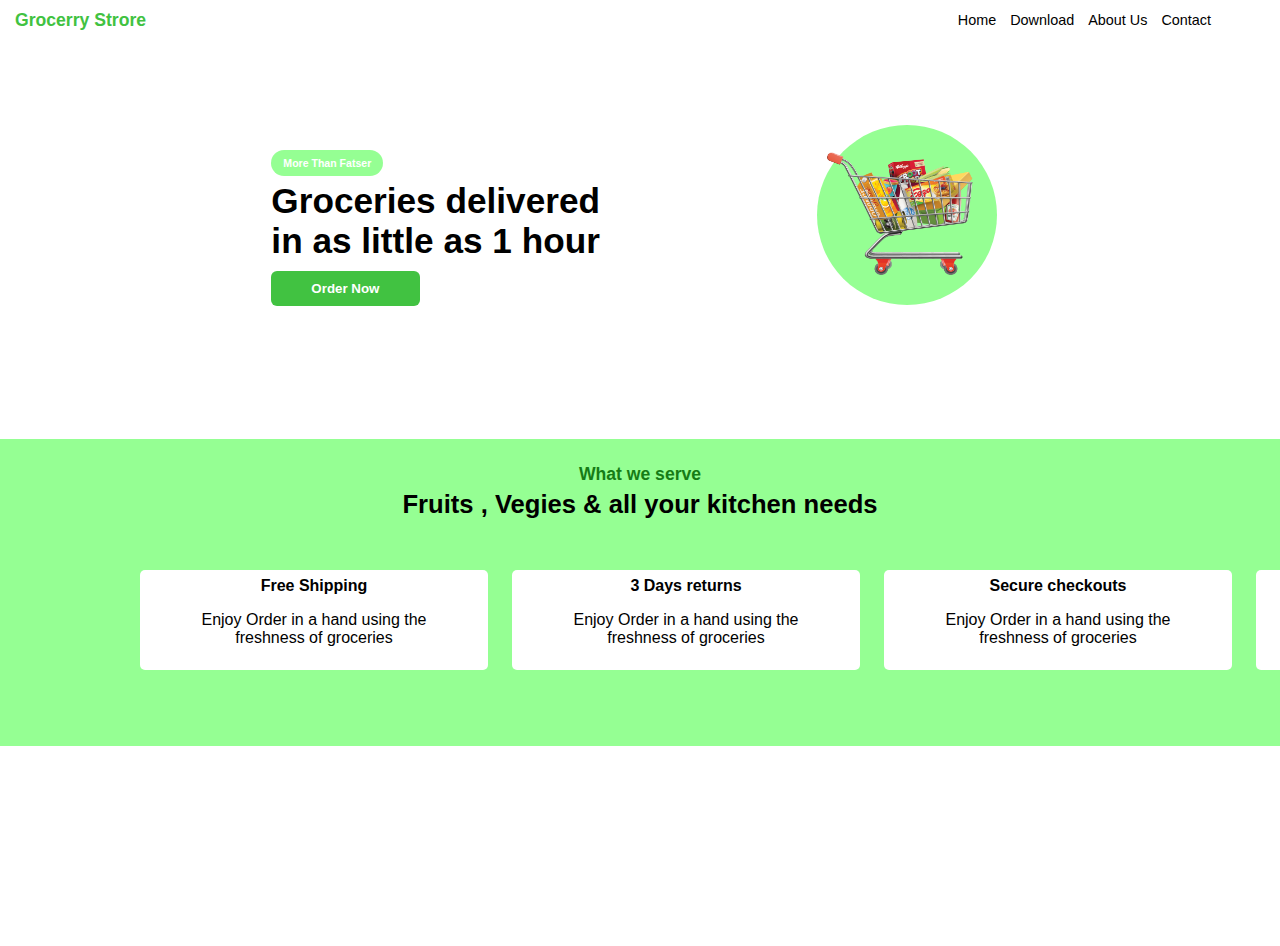
<file: index.html>
<!DOCTYPE html>
<html lang="en">
<head>
    <meta charset="UTF-8">
    <meta http-equiv="X-UA-Compatible" content="IE=edge">
    <meta name="viewport" content="width=device-width, initial-scale=1.0">
    <link rel="stylesheet" type="text/css" href="myCss.css" />
    <title>Document</title>
</head>
<body>
    
    <nav>
        <div id="siteName">
            Grocerry Strore
        </div>

        <section id="menu">

            <div>Home</div>
            <div>Download</div>
            <div>About Us</div>
            <div>Contact</div>

        </section>

    </nav>

    <section class="introClass">

        
        <div id="introPassage">
            <div id="introLabel">More Than Fatser</div>
            <div>Groceries delivered in as little as 1 hour</div>
            <button>Order Now</button>
        </div>
        
        <div id="illustrationImgDiv">
            <img src="assets\pngegg (2).png"/>
        </div>

    </section>

    <section class="facilitiesSection">

        <div id="facilitySectionTitle">What we serve</div>
        <div id="aboutFacilitySection">Fruits , Vegies & all your kitchen needs</div>

        <div class="facilitiesDisplay">
            
            <div class="facilityCard">
                <div id="facilityCardTitle">Free Shipping</div>
                <p id="facilityCardDescription">Enjoy Order in a hand using the freshness of groceries</p>
            </div >
            
            <div class="facilityCard">
                <div id="facilityCardTitle">3 Days returns</div>
            <p id="facilityCardDescription">Enjoy Order in a hand using the freshness of groceries</p>
            </div>

            <div class="facilityCard">
                <div id="facilityCardTitle">Secure checkouts</div>
                <p id="facilityCardDescription">Enjoy Order in a hand using the freshness of groceries</p>
            </div id="facilityCard">

            <div class="facilityCard">
                <div id="facilityCardTitle">Order Tracking</div>
                <p id="facilityCardDescription">Track your incoming order with our service</p>
            </div >
            
            <div class="facilityCard">
                <div id="facilityCardTitle">Weekend Discounts</div>
                <p id="facilityCardDescription">Enjoy high discounts on weekends</p>
            </div >
            
        </div>

    </section>
    <section style="height: 200px;"></section>

</body>
</html>
</file>
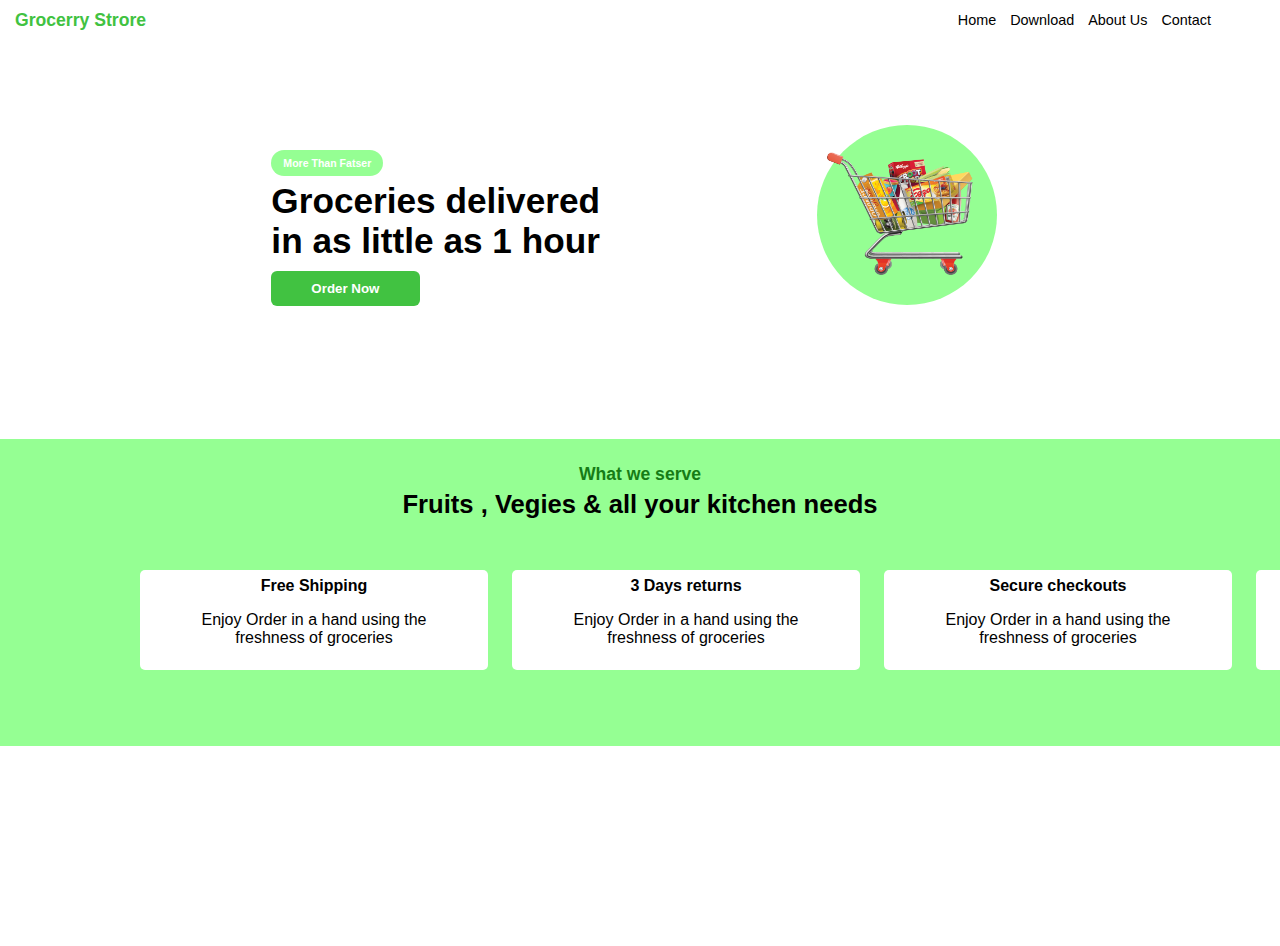
<file: day12.html>
<!DOCTYPE html>
<html lang="en">
<head>
    <meta charset="UTF-8">
    <meta http-equiv="X-UA-Compatible" content="IE=edge">
    <meta name="viewport" content="width=device-width, initial-scale=1.0">
    <link rel="stylesheet" type="text/css" href="day12.css" />
    <title>Document</title>
</head>
<body>
    
    <nav>
        <div id="siteName">
            Grocerry Strore
        </div>

        <section id="menu">

            <div>Home</div>
            <div>Download</div>
            <div>About Us</div>
            <div>Contact</div>

        </section>

    </nav>

    <section class="introClass">

        
        <div id="introPassage">
            <div id="introLabel">More Than Fatser</div>
            <div>Groceries delivered in as little as 1 hour</div>
            <button>Order Now</button>
        </div>
        
        <div id="illustrationImgDiv">
            <img src="assets\pngegg (2).png"/>
        </div>

    </section>

    <section class="facilitiesSection">

        <div id="facilitySectionTitle">What we serve</div>
        <div id="aboutFacilitySection">Fruits , Vegies & all your kitchen needs</div>

        <div class="facilitiesDisplay">
            
            <div class="facilityCard">
                <div id="facilityCardTitle">Free Shipping</div>
                <p id="facilityCardDescription">Enjoy Order in a hand using the freshness of groceries</p>
            </div >
            
            <div class="facilityCard">
                <div id="facilityCardTitle">3 Days returns</div>
            <p id="facilityCardDescription">Enjoy Order in a hand using the freshness of groceries</p>
            </div>

            <div class="facilityCard">
                <div id="facilityCardTitle">Secure checkouts</div>
                <p id="facilityCardDescription">Enjoy Order in a hand using the freshness of groceries</p>
            </div id="facilityCard">

            <div class="facilityCard">
                <div id="facilityCardTitle">Order Tracking</div>
                <p id="facilityCardDescription">Track your incoming order with our service</p>
            </div >
            
            <div class="facilityCard">
                <div id="facilityCardTitle">Weekend Discounts</div>
                <p id="facilityCardDescription">Enjoy high discounts on weekends</p>
            </div >
            
        </div>

    </section>
    <section style="height: 200px;"></section>

</body>
</html>
</file>
<file: myCss.css>
body{
    margin: 0px;
    font-family: -apple-system, BlinkMacSystemFont, 'Segoe UI', Roboto, Oxygen, Ubuntu, Cantarell, 'Open Sans', 'Helvetica Neue', sans-serif;
}

button{

    background-color: #41c241;
    color: #ffffff;
    padding-top: 10px;
    padding-bottom: 10px;
    padding-left: 40px;
    padding-right: 40px;
    border-style: none;
    border-radius: 6px;
    font-weight: 600;
}

#menu{
    margin-top: 0.2%;
    font-size: 90%;
    float: right;
}

nav {
    max-width: 100%;
    border: 2px;
    margin: 0px;
    padding-right: 5%;
    padding-bottom: 10px;
    padding-top: 10px;
    padding-left: 10px;

}


nav div{
    display: inline-block;
    padding-left: 5px;
    padding-right: 5px;
}

nav section{
    display: inline-block;
}

#siteName{
    font-weight: bold;
    font-size: 110%;
    color: #41c241;

}

.introClass{
    padding: 5%;

}


#introPassage{
    width: 30%;
    display: inline-block;
    position: relative;
    top: 30px;
    left: 18%;
    font-weight: bolder;
    font-size: 220%;

}

.introClass img {
    width: 110%;
    aspect-ratio: 1.25/1;
    padding-top: 15px;
    /* margin-right: 100%; */
    display: inline-block;
}

#illustrationImgDiv{
    display: inline-block;
    position: relative;
    width: 180px;
    height: 180px;
    left: 35%;
    top: 20px;
    box-sizing: border-box;
    padding-top: 7px;
    /* padding-left: 25px; */
    padding-right: 25px;
    background-color: #95ff93;
    border-radius: 200px;
}

#illustrationImgDiv div {
    display: inline-block;
}

.introClass div{

}

#introLabel{
    background-color: #95ff93;
    box-sizing: content-box;
    text-align: center;
    padding-top: 7px;
    padding-bottom: 7px;  
    margin-bottom: 5px;
    padding-left: 12px;
    padding-right: 12px;
    width: fit-content;
    border-radius: 50px;

    font-size: 30%;
    color: #ffffff;
    font-weight: 600;

}

.facilitiesSection{

    background-color: #95ff93;
    margin-top: 7%;
    padding-top: 2%;
    padding-bottom:0px;
}



#facilitySectionTitle{
    color: #167c16;
    font-size: 110%;
    font-weight: bold;
    text-align: center;
}

#aboutFacilitySection{

    margin-top: 5px;
    font-size: 160%;
    font-weight: bold;
    text-align: center;

}

.facilitiesSection ::-webkit-scrollbar{
    height: 5px;
}

.facilitiesSection ::-webkit-scrollbar-thumb{
    background-color: #167c167a;
    width: 10px;
    border-radius: 10px;
}

.facilitiesSection ::-webkit-scrollbar-track{
    background-color: #abfda9;
}


.facilitiesDisplay{
    
    display: flex;
    max-width: 100%;
    margin-top: 3%;
    margin-bottom: 0px;
    padding-bottom: 5%;
    justify-self: center;
    padding-left: 10%;
    box-sizing: border-box;
    white-space: nowrap;
    overflow: auto;
    scrollbar-base-color: #167c16;
}

.facilityCard{
    min-width: 25%;
    max-width: 30%;
    margin: 12px;
    padding: 7px 30px 7px 30px;
    text-align: center;
    background-color: #ffffff;
    display: inline-block;
    border-radius: 5px;

}

#facilityCardTitle{
    text-align: center;
    font-weight: bold;
}

#facilityCardDescription{
    text-align: center;
    white-space: normal;
}
</file>
<file: day12.css>
body{
    margin: 0px;
    font-family: -apple-system, BlinkMacSystemFont, 'Segoe UI', Roboto, Oxygen, Ubuntu, Cantarell, 'Open Sans', 'Helvetica Neue', sans-serif;
}

button{

    background-color: #41c241;
    color: #ffffff;
    padding-top: 10px;
    padding-bottom: 10px;
    padding-left: 40px;
    padding-right: 40px;
    border-style: none;
    border-radius: 6px;
    font-weight: 600;
}

#menu{
    margin-top: 0.2%;
    font-size: 90%;
    float: right;
}

nav {
    max-width: 100%;
    border: 2px;
    margin: 0px;
    padding-right: 5%;
    padding-bottom: 10px;
    padding-top: 10px;
    padding-left: 10px;

}


nav div{
    display: inline-block;
    padding-left: 5px;
    padding-right: 5px;
}

nav section{
    display: inline-block;
}

#siteName{
    font-weight: bold;
    font-size: 110%;
    color: #41c241;

}

.introClass{
    padding: 5%;

}


#introPassage{
    width: 30%;
    display: inline-block;
    position: relative;
    top: 30px;
    left: 18%;
    font-weight: bolder;
    font-size: 220%;

}

.introClass img {
    width: 110%;
    aspect-ratio: 1.25/1;
    padding-top: 15px;
    /* margin-right: 100%; */
    display: inline-block;
}

#illustrationImgDiv{
    display: inline-block;
    position: relative;
    width: 180px;
    height: 180px;
    left: 35%;
    top: 20px;
    box-sizing: border-box;
    padding-top: 7px;
    /* padding-left: 25px; */
    padding-right: 25px;
    background-color: #95ff93;
    border-radius: 200px;
}

#illustrationImgDiv div {
    display: inline-block;
}

.introClass div{

}

#introLabel{
    background-color: #95ff93;
    box-sizing: content-box;
    text-align: center;
    padding-top: 7px;
    padding-bottom: 7px;  
    margin-bottom: 5px;
    padding-left: 12px;
    padding-right: 12px;
    width: fit-content;
    border-radius: 50px;

    font-size: 30%;
    color: #ffffff;
    font-weight: 600;

}

.facilitiesSection{

    background-color: #95ff93;
    margin-top: 7%;
    padding-top: 2%;
    padding-bottom:0px;
}



#facilitySectionTitle{
    color: #167c16;
    font-size: 110%;
    font-weight: bold;
    text-align: center;
}

#aboutFacilitySection{

    margin-top: 5px;
    font-size: 160%;
    font-weight: bold;
    text-align: center;

}

.facilitiesSection ::-webkit-scrollbar{
    height: 5px;
}

.facilitiesSection ::-webkit-scrollbar-thumb{
    background-color: #167c167a;
    width: 10px;
    border-radius: 10px;
}

.facilitiesSection ::-webkit-scrollbar-track{
    background-color: #abfda9;
}


.facilitiesDisplay{
    
    display: flex;
    max-width: 100%;
    margin-top: 3%;
    margin-bottom: 0px;
    padding-bottom: 5%;
    justify-self: center;
    padding-left: 10%;
    box-sizing: border-box;
    white-space: nowrap;
    overflow: auto;
    scrollbar-base-color: #167c16;
}

.facilityCard{
    min-width: 25%;
    max-width: 30%;
    margin: 12px;
    padding: 7px 30px 7px 30px;
    text-align: center;
    background-color: #ffffff;
    display: inline-block;
    border-radius: 5px;

}

#facilityCardTitle{
    text-align: center;
    font-weight: bold;
}

#facilityCardDescription{
    text-align: center;
    white-space: normal;
}
</file>
